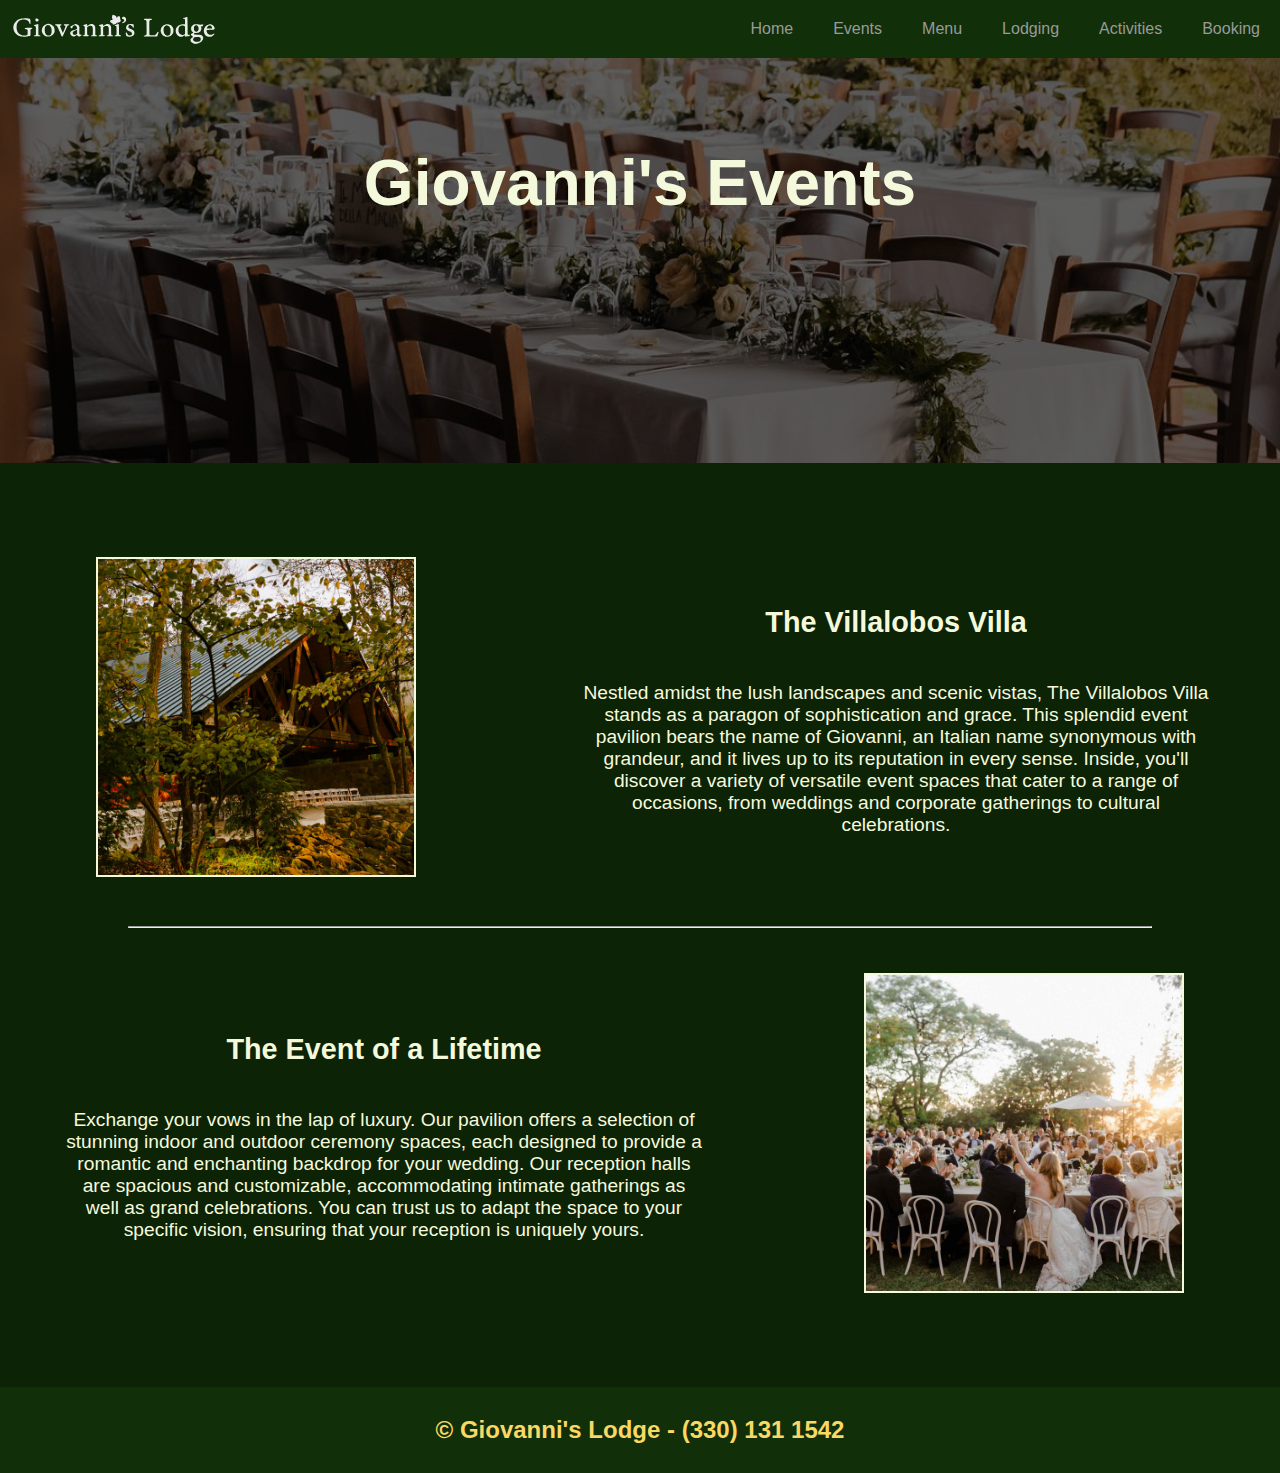
<file: events/index.html>
<!DOCTYPE html>
<html lang="en">

<head>
    <title>Giovanni's Events</title>
    <meta charset="UTF-8">
    <meta name="viewport" content="width=device-width, initial-scale=1">
    <link rel="stylesheet" href="../css/style.css">
    <link rel="stylesheet" href="https://cdnjs.cloudflare.com/ajax/libs/font-awesome/4.7.0/css/font-awesome.min.css">
    <script src="../js/showNav.js" crossorigin="anonymous"></script>
</head>

<body>

    <div class="navbar" id="top-navbar">
        <a href="javascript:void(0);" class="icon" onclick="showNav()">
            <i class="fa fa-bars"></i>
        </a>
        <a class="navItem" href="../booking#">Booking</a>
        <a class="navItem" href="../activities#">Activities</a>
        <a class="navItem" href="../lodging#">Lodging</a>
        <a class="navItem" href="../menu#">Menu</a>
        <a class="navItem" href="#" class="active">Events</a>
        <a class="navItem" href="../#">Home</a>
        <a href="../index.html" class="logo">
            <img src="../img/croppedLogo.svg">
        </a>
    </div>

    <section class="header">
        <img src="../img/events-header.jpg" alt="Header Image">
        <h1>Giovanni's Events</h1>
    </section>

    <section class="general-content">
        <div class="container">

            <div class="row-img-right">
                <div class="col-img">
                    <a href="./booking#">
                        <img src="../img/events-villa.jpg">
                    </a>
                </div>
                <div class="col-text">
                    <h2>The Villalobos Villa</h2>
                    <p>Nestled amidst the lush landscapes and scenic vistas, The Villalobos Villa stands as a paragon of sophistication and grace. This splendid event pavilion bears the name of Giovanni, an Italian name synonymous with grandeur, and it lives up to its reputation in every sense. Inside, you'll discover a variety of versatile event spaces that cater to a range of occasions, from weddings and corporate gatherings to cultural celebrations.</p>
                </div>
            </div>

            <hr class="divider">

            <div class="row-img-left">
                <div class="col-text">
                    <h2>The Event of a Lifetime</h2>
                    <p>Exchange your vows in the lap of luxury. Our pavilion offers a selection of stunning indoor and outdoor ceremony spaces, each designed to provide a romantic and enchanting backdrop for your wedding. Our reception halls are spacious and customizable, accommodating intimate gatherings as well as grand celebrations. You can trust us to adapt the space to your specific vision, ensuring that your reception is uniquely yours.</p>
                </div>
                <div class="col-img">
                    <a href="./events#">
                        <img src="../img/events-lifetime.jpg">
                    </a>
                </div>
            </div>

        </div>

    </section>

    <section class="footer">
        <h2><a href="../booking#">© Giovanni's Lodge - (330) 131 1542</a></h2>
    </section>

</body>

</html>
</file>
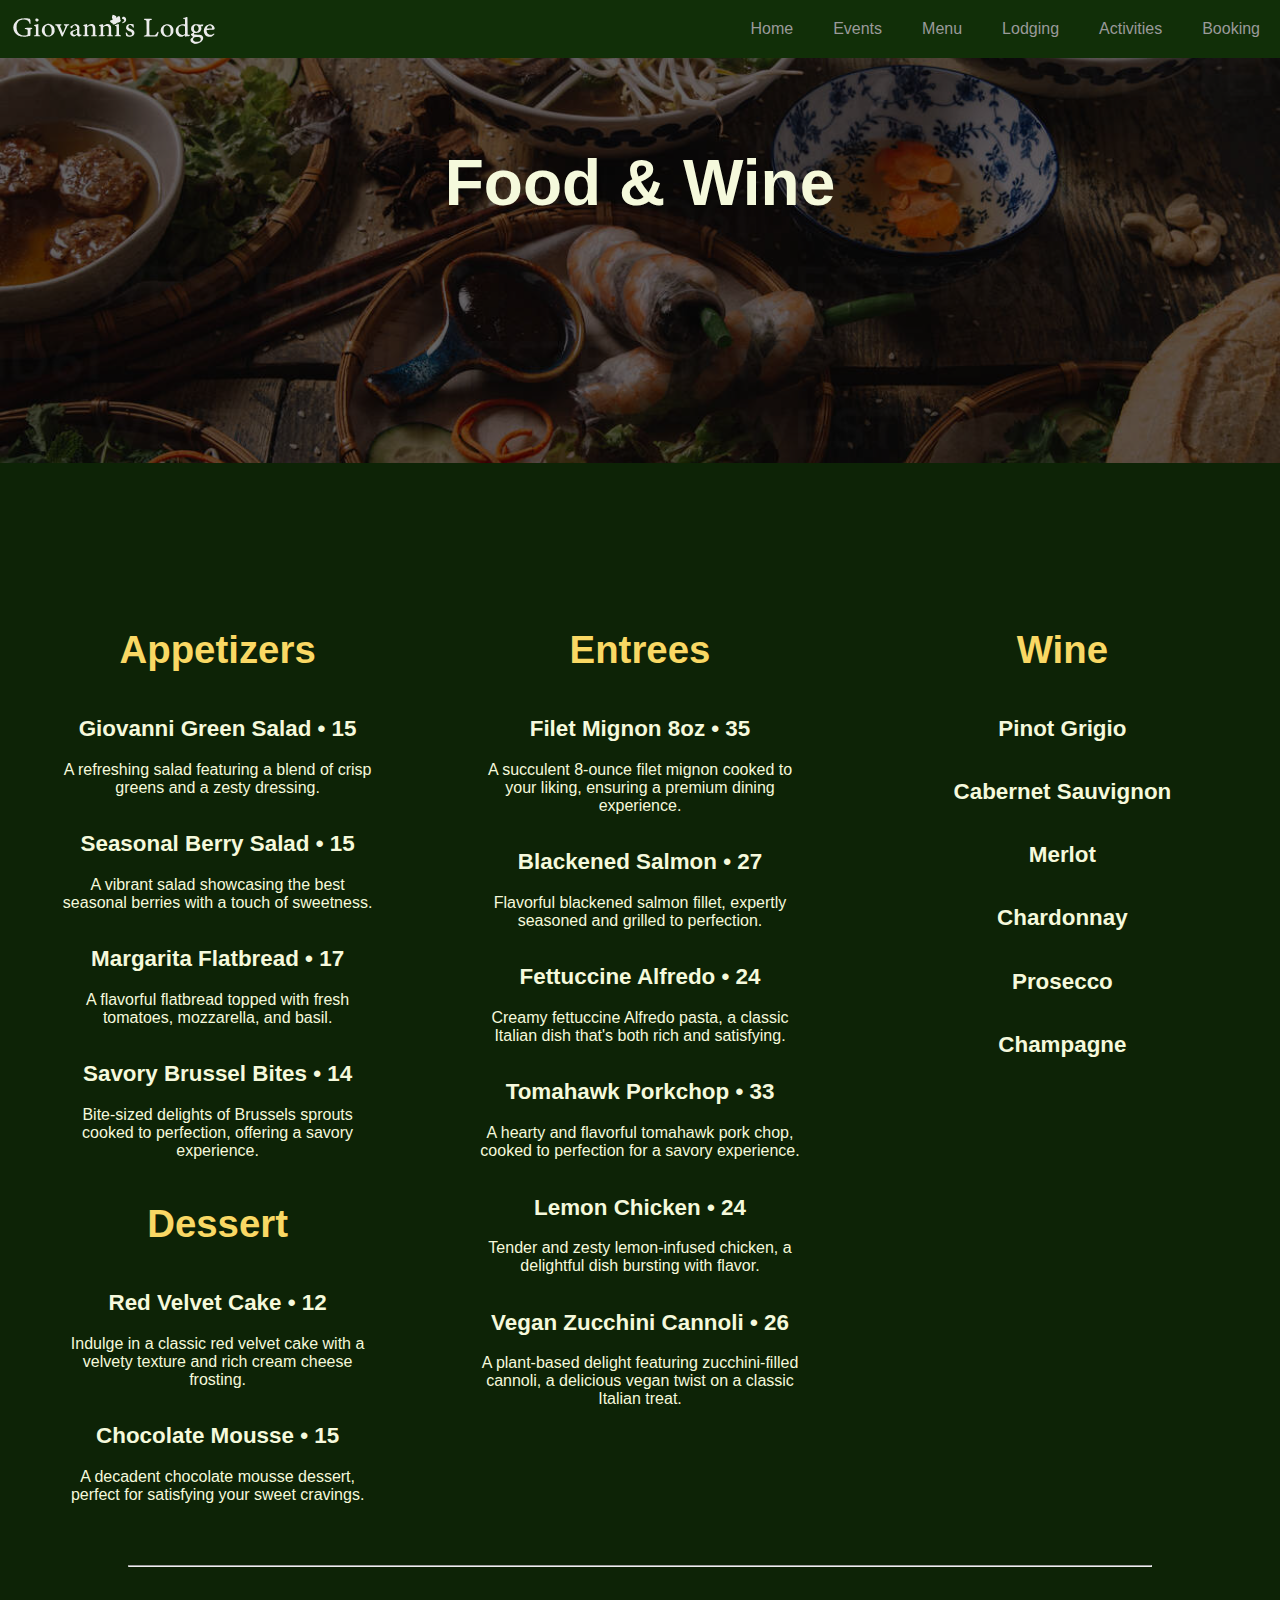
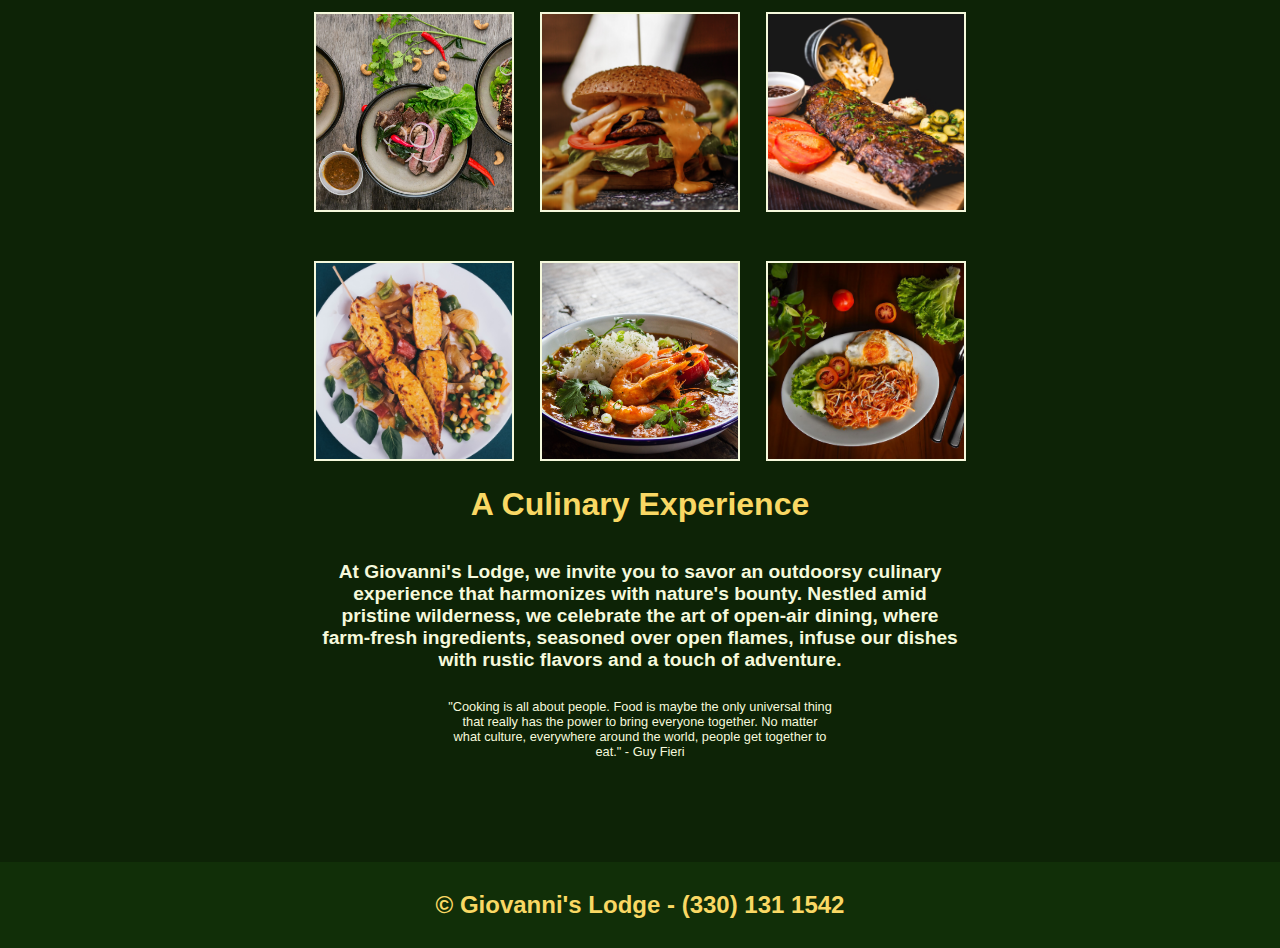
<file: menu/index.html>
<!DOCTYPE html>
<html lang="en">

<head>
    <title>Giovanni's Menu</title>
    <meta charset="UTF-8">
    <meta name="viewport" content="width=device-width, initial-scale=1">
    <link rel="stylesheet" href="../css/style.css">
    <link rel="stylesheet" href="https://cdnjs.cloudflare.com/ajax/libs/font-awesome/4.7.0/css/font-awesome.min.css">
    <script src="../js/showNav.js" crossorigin="anonymous"></script>
</head>

<body>

    <ul class="navbar" id="top-navbar">
        <a href="javascript:void(0);" class="icon" onclick="showNav()">
            <i class="fa fa-bars"></i>
        </a>
        <a class="navItem" href="../booking#">Booking</a>
        <a class="navItem" href="../activities#">Activities</a>
        <a class="navItem" href="../lodging#">Lodging</a>
        <a class="navItem" href="#" class="active">Menu</a>
        <a class="navItem" href="../events#">Events</a>
        <a class="navItem" href="../#">Home</a>
        <a href="../index.html" class="logo">
            <img src="../img/croppedLogo.svg">
        </a>
    </ul>

    <section class="header">
        <img src="../img/menu-header.jpg" alt="Header Image">
        <h1>Food & Wine</h1>
    </section>

    <section class="general-content">
        <div class="container">
            
            <div class="content-tri">
                <div class="col-tri">
                    <h1>Appetizers</h1>
                    <div class="menu-item">
                        <h2>Giovanni Green Salad • 15</h2>
                        <p>A refreshing salad featuring a blend of crisp greens and a zesty dressing.</p>
                    </div>
                    <div class="menu-item">
                        <h2>Seasonal Berry Salad • 15</h2>
                        <p>A vibrant salad showcasing the best seasonal berries with a touch of sweetness.</p>
                    </div>
                    <div class="menu-item">
                        <h2>Margarita Flatbread • 17</h2>
                        <p>A flavorful flatbread topped with fresh tomatoes, mozzarella, and basil.</p>
                    </div>
                    <div class="menu-item">
                        <h2>Savory Brussel Bites • 14</h2>
                        <p>Bite-sized delights of Brussels sprouts cooked to perfection, offering a savory experience.</p>
                    </div>
                    <h1>Dessert</h1>
                    <div class="menu-item">
                        <h2>Red Velvet Cake • 12</h2>
                        <p>Indulge in a classic red velvet cake with a velvety texture and rich cream cheese frosting.</p>
                    </div>
                    <div class="menu-item">
                        <h2>Chocolate Mousse • 15</h2>
                        <p>A decadent chocolate mousse dessert, perfect for satisfying your sweet cravings.</p>
                    </div>
                </div>
                <div class="col-tri">
                    <h1>Entrees</h1>
                    <div class="menu-item">
                        <h2>Filet Mignon 8oz • 35</h2>
                        <p>A succulent 8-ounce filet mignon cooked to your liking, ensuring a premium dining experience.</p>
                    </div>
                    <div class="menu-item">
                        <h2>Blackened Salmon • 27</h2>
                        <p>Flavorful blackened salmon fillet, expertly seasoned and grilled to perfection.</p>
                    </div>
                    <div class="menu-item">
                        <h2>Fettuccine Alfredo • 24</h2>
                        <p>Creamy fettuccine Alfredo pasta, a classic Italian dish that's both rich and satisfying.</p>
                    </div>
                    <div class="menu-item">
                        <h2>Tomahawk Porkchop • 33</h2>
                        <p>A hearty and flavorful tomahawk pork chop, cooked to perfection for a savory experience.</p>
                    </div>
                    <div class="menu-item">
                        <h2>Lemon Chicken • 24</h2>
                        <p>Tender and zesty lemon-infused chicken, a delightful dish bursting with flavor.</p>
                    </div>
                    <div class="menu-item">
                        <h2>Vegan Zucchini Cannoli • 26</h2>
                        <p>A plant-based delight featuring zucchini-filled cannoli, a delicious vegan twist on a classic Italian treat.</p>
                    </div>
                </div>
                <div class="col-tri">
                    <h1>Wine</h1>
                    <div class="menu-item">
                        <h2>Pinot Grigio</h2>
                    </div>
                    <div class="menu-item">
                        <h2>Cabernet Sauvignon</h2>
                    </div>
                    <div class="menu-item">
                        <h2>Merlot</h2>
                    </div>
                    <div class="menu-item">
                        <h2>Chardonnay</h2>
                    </div>
                    <div class="menu-item">
                        <h2>Prosecco</h2>
                    </div>
                    <div class="menu-item">
                        <h2>Champagne</h2>
                    </div>
                </div>
            </div>

            <hr class="divider">

            <div class="content-tri menu-images">
                <div class="col-tri">
                    <img src="../img/menu-1.jpg">
                </div>
                <div class="col-tri">
                    <img src="../img/menu-2.jpg">
                </div>
                <div class="col-tri">
                    <img src="../img/menu-3.jpg">
                </div>
            </div>
            <div class="content-tri menu-images">
                <div class="col-tri">
                    <img src="../img/menu-4.jpg">
                </div>
                <div class="col-tri">
                    <img src="../img/menu-5.jpg">
                </div>
                <div class="col-tri">
                    <img src="../img/menu-6.jpg">
                </div>
            </div>

            <div class="row-center">
                <h1>A Culinary Experience</h1>
                <h2>At Giovanni's Lodge, we invite you to savor an outdoorsy culinary experience that harmonizes with nature's bounty. Nestled amid pristine wilderness, we celebrate the art of open-air dining, where farm-fresh ingredients, seasoned over open flames, infuse our dishes with rustic flavors and a touch of adventure.</h2>
                <p>"Cooking is all about people. Food is maybe the only universal thing that really has the power to bring everyone together. No matter what culture, everywhere around the world, people get together to eat."
                    - Guy Fieri</p>
            </div>

        </div>

    </section>
    
    <section class="footer">
        <h2><a href="../booking#">© Giovanni's Lodge - (330) 131 1542</a></h2>
    </section>

</body>

</html>
</file>
<file: css/style.css>
:root { 
    --primary: #112F08; 
    --dark-primary: #0D2306; 
    --secondary: #F5F9DC; 
    --tertiary: #F9D864;
    --gray: #9A9A9A;
    --white: #EBEBEB; 
    --black: #151415; 
    --button-light: #D8E9E0;
    --button-dark: #2B503C;
}

* {
    box-sizing: border-box;
}

/* Style the body */
body {
    font-family: Arial, Helvetica, sans-serif;
    margin: 0;
    background-color: var(--dark-primary);
}

/* Header/logo Title */
.header {
    /*padding-top: 80px;*/
    text-align: center;
    background: var(--dark-primary);
    color: var(--secondary);
    position: relative;
    width: 100%;
    overflow: hidden;
}

/* Increase the font size of the heading */
.header h1 {
    font-size: 5vw;
    position: absolute;
    top: 20%; /* Adjust as needed */
    left: 50%; /* Adjust as needed */
    transform: translate(-50%, -50%);
    color: var(--secondary);
    z-index: 1; /* Ensure text is above the image */
    font-family: 'sans-serif', Helvetica;
    white-space: nowrap; /* Prevent text from wrapping */
    overflow: hidden; /* Hide overflowing text */

}

.header h2 {
    font-size: 2vw;
    position: absolute;
    top: 44%; /* Adjust as needed */
    left: 50%; /* Adjust as needed */
    transform: translate(-50%, -50%);
    color: var(--tertiary);
    z-index: 1; /* Ensure text is above the image */
    font-family: 'sans-serif', Helvetica;
    padding-top: 10%;
}

.header a {
    text-decoration: none;
    color: var(--tertiary);
    text-decoration: underline;
}

.header img {
    width: 100%;
    height: 45vh;
    object-fit: cover;
    object-position: center;
    z-index: 0;
    margin-top: 0;
    filter: brightness(.4);
}

@media screen and (max-width: 600px) {
    .header h1 {
        font-size: 8vw;
    }
    .header h2 {
        font-size: 6vw;
        margin-top: 10vh;
    }
    .header img {
        height: 50vh;
        width: 100vw;
        overflow: hidden;
        object-fit: cover;
        object-position: center;
    }
}

/* Style the top navigation bar */
.navbar {
    overflow: hidden;
    background-color: var(--primary);
    margin: 0;
    padding: 0;
}

/* Style the navigation bar links */
.navbar a {
    float: right;
    display: block;
    color: var(--gray);
    text-align: center;
    padding: 20px 20px;
    text-decoration: none;
}

.navbar .icon {
    display: none;
}

.navbar a.active {
    background-color: var(--primary);
    color: var(--secondary);
}

/* Change color on hover */
.navbar .navItem:hover {
    background-color: var(--white);
    color: var(--black);
}

.navbar .logo {
    transform: scale(0.6);
    transform-origin: left;
    padding: 0;
    margin-left: 10px;
    float: left;
    overflow: none;
}
.logo:hover img{
    filter: invert(1);
}
.navbar img {
    height: 55px;
    padding-left: 5px;
    padding-top: 5px;
    float: left;
    object-fit: cover;
    object-position: center;
    
}

/* Column container */
.row {
    display: -ms-flexbox;
    /* IE10 */
    display: flex;
    -ms-flex-wrap: wrap;
    /* IE10 */
    flex-wrap: wrap;
    width: 100%;
    overflow: hidden;
}

.general-content {
    padding-top: 10vh;
    width: 100%;
    color: var(--secondary);
    margin-bottom: 10vh;
}

.container {
    width: 100%;
    margin: auto;
}

.col-img {
    width: 40%;
    display: flex;
    flex: auto;
    justify-content: center;
    align-items: center;
    padding: 0 5vw;
}
.col-img img {
    width: 25vw;
}

.container img {
    border: 2px solid var(--secondary);
}

.col-text {
    width: 60%;
    display: flex;
    flex: auto;
    flex-direction: column;
    align-items: center;
    justify-content: center;
    text-align: center;
    padding: 0 5vw;
    font-size: 1.5vw;
}

.col-text ul {
    list-style: none;
    padding: 0;
    text-align: left;
    margin-top: 0;
}

.lodging-button {
    text-decoration: none;
    color: var(--tertiary);
    border: 1px solid var(--tertiary);
    padding: 12px 20px;
    background: transparent;
    cursor: pointer;
    transition: 1s;
    border-radius: 8px;
    font-weight: bold;
}

.lodging-button:hover{
    background-color: var(--tertiary);
    color: var(--black);
    border-color: transparent;
}

.lodge-text h2 {
    margin: 1vh 0;
}

.lodge-text p {
    margin: 1vh 0;
}

.row-img-left {
    display: flex;
}

.row-img-right {
    display: flex;
}

.divider {
    color: var(--secondary);
    margin: 5vh 10vw;
}

.gio-map {
    display: flex;
    justify-content: center;
    align-items: center;
}
.gio-map iframe {
    width: 60%;
    border: 2px solid var(--secondary);
}

.footer {
    text-align: center;
    background-color: var(--primary);
    padding: 1vh 0;
    margin-top: 2vh;
    text-decoration: none;
    color: var(--tertiary);
}
.footer a {
    text-decoration: none;
    color: var(--tertiary);
}


.row-center {
    text-align: center;
    color: var(--secondary);
    display: flex;
    flex: auto;
    flex-direction: column;
    align-items: center;
    justify-content: center;
}

.row-center h1 {
    font-size: 2.5vw;
    color: var(--tertiary);
}

.row-center h2 {
    width: 50%;
    font-size: 1.5vw;
}

.row-center h3 {
    width: 80%;
}

.row-center p {
    font-size: 1vw;
    width: 30%;
}

.row-center .center-header {
    margin: 5vh 0;
}

.row-center .date-selection {
    margin: 5vh 0;
}

.content-split {
    color: var(--secondary);
    display: flex;
    margin-top: 5vh;
}
.row-left {
    width: 50%;
    text-align: center;
}
.row-right {
    width: 50%;
    text-align: center;
}

.content-split img {
    width: 60%;
}

.content-split p {
    padding: 0 4vw;
}

.content-tri {
    color: var(--secondary);
    display: flex;
    margin-top: 5vh;
    justify-content: center;
    flex-grow: 1;
}

.content-tri h1 {
    font-size: 3vw;
    color: var(--tertiary);
}

.content-tri h2 {
    font-size: 1.75vw;
}

.content-tri p {
    font-size: 1.25vw;
}

.col-tri {
    width: 33%;
    text-align: center;
    align-items: center;
    justify-content: center;
}
.col-tri img {
    width: 60%;
}

.menu-images img {
    height: 200px;
    width: 200px;
}

.menu-images .col-tri {
    width: 200px;
    margin: 0 1vw;
}

.col-tri p {
    padding: 0 4vw;
}

.activities-portal .row-center {
    padding: 5vh 0;
}

.back-to-activities {
    text-align: center;
    margin-top: 10vh;
}
.back-to-activities a {
    text-decoration: none;
    color: var(--tertiary);
}
.back-to-activities h2 {
    margin: 0;
}

.content-split input {
    width: 80%;
    margin: 1vh 0;
    padding: 15px;
    font-size: 12px;
    border-radius: 20px;
    background-color: var(--white);
    color: var(--black);
}
.content-split textarea {
    width: 80%;
    margin: 1vh 0;
    padding: 15px;
    resize: vertical;
    min-height: 100px;
    max-height: 500px;
    font-family: Arial, helvetica, sans-serif;
    font-size: 12px;
    border-radius: 20px;
    background-color: var(--white);
    color: var(--black);
}


@media screen and (max-width: 600px) {
    .content-split {
        display: block;
        flex-direction: column;
        text-align: center;
    }
    .content-split .row-left {
        width: 100%;
    }
    .content-split .row-right {
        width: 100%;
        margin: 5vh 0;
    }
    .content-tri {
        display: block;
        flex-direction: column;
        text-align: center;
        justify-content: center;
        align-items: center;
    }
    .col-tri {
        width: 100%;
        display: block;
        flex-direction: column;
        text-align: center;
        justify-content: center;
        align-items: center;
    }
    .menu-images .col-tri {
        width: 100%;
    }
    .col-tri h1 {
        font-size: 8vw;
    }
    .col-tri h2 {
        font-size: 4vw;
    }
    .col-tri p {
        font-size: 3vw;
    }
    .row-center h1 {
        font-size: 7vw;
    }
    .row-center h2 {
        font-size: 4vw;
        width: 80%;
    }
    .row-center p {
        font-size: 3vw;
        width: 70%;
    }
}

@media screen and (max-width: 600px) {
    .general-content {
        padding-top: 5vh;
        margin-bottom: 5vh;
    }
    .row-img-left {
        display: block;
        flex-direction: column;
    }
    .row-img-right {
        display: block;
        flex-direction: column;
    }
    .col-img {
        width: 100%;
        padding: 0;
    }
    .col-img img {
        width: 75vw;
    }
    .col-text {
        font-size: 4vw; 
        width: 100%;
        padding: 0 5vw;
    }
    .col-img {
        padding: 5vh 0;
    }
    .gio-map iframe {
        width: 80%;
    }
    .footer {
        margin-top: 2vh;
        font-size: 3vw;
    }
    
}
/* Main column */
.main {
    -ms-flex: 70%;
    /* IE10 */
    flex: 70%;
    background-color: var(--primary);
    color: var(--white);
    padding: 20px;
    margin-top: -10px;

}

.main h2 {
    color: var(--white);
    font-size: 35px;
}

.main img {
    height: auto;
    width: 400px;
}

/* Fake image, just for this example */
.squareimg {
    background-color: var(--white);
    width: 100%;
    padding: 20px;
}




/* when screen is less than 600px, hide all links except home
and show link that will close navbar*/
@media screen and (max-width: 892px) {
    .navbar a:not(:last-child){ 
        display: none; 
    }
    .navbar a.icon {
        float: right;
        display: block;
    }
}

@media screen and (max-width: 892px) {
    .navbar.responsive { position: relative;}
    .navbar.responsive a:last-child { display: none; }
    .navbar.responsive a.icon {
        position: relative;
        right: 0;
        top: 0;
    }
    .navbar.responsive a {
        float: none;
        display: block;
        text-align: right;
    }
}

* {
    overflow-x: hidden;
}
</file>
